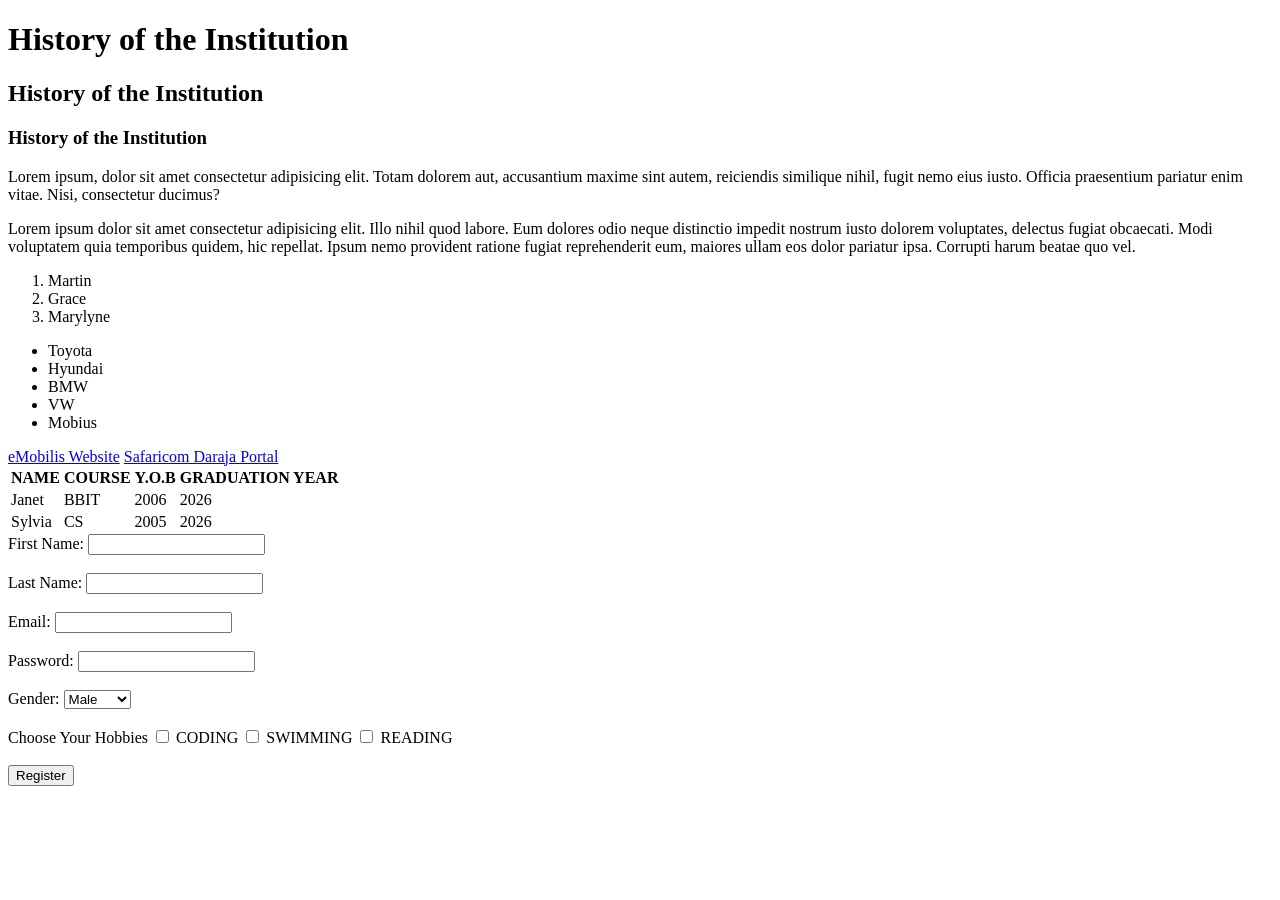
<file: index.html>
<!DOCTYPE html>
<html lang="en">
<head>
    <meta charset="UTF-8">
    <meta name="viewport" content="width=device-width, initial-scale=1.0">
    <title>Home - My School Website</title>
</head>
<body>
    <h1>History of the Institution</h1>
    <h2>History of the Institution</h2>
    <h3>History of the Institution</h3>
    <p>Lorem ipsum, dolor sit amet consectetur adipisicing elit. Totam dolorem aut, accusantium maxime sint autem, reiciendis similique nihil, fugit nemo eius iusto. Officia praesentium pariatur enim vitae. Nisi, consectetur ducimus?</p>
    <p>Lorem ipsum dolor sit amet consectetur adipisicing elit. Illo nihil quod labore. Eum dolores odio neque distinctio impedit nostrum iusto dolorem voluptates, delectus fugiat obcaecati. Modi voluptatem quia temporibus quidem, hic repellat. Ipsum nemo provident ratione fugiat reprehenderit eum, maiores ullam eos dolor pariatur ipsa. Corrupti harum beatae quo vel.</p>
    <ol>
        <li>Martin</li>
        <li>Grace</li>
        <li>Marylyne</li>
    </ol>
    <ul>
        <li>Toyota</li>
        <li>Hyundai</li>
        <li>BMW</li>
        <li>VW</li>
        <li>Mobius</li>
    </ul>
    <a href="https://emobilis.ac.ke/" target="_blank">eMobilis Website</a>
    <a href="https://developer.safaricom.co.ke/">Safaricom Daraja Portal</a>

    <table>
        <thead>
            <tr>
                <th>NAME</th>
                <th>COURSE</th>
                <th>Y.O.B</th>
                <th>GRADUATION YEAR</th>
            </tr>
        </thead>
        <tbody>
            <tr>
                <td>Janet</td>
                <td>BBIT</td>
                <td>2006</td>
                <td>2026</td>
            </tr>
            <tr>
                <td>Sylvia</td>
                <td>CS</td>
                <td>2005</td>
                <td>2026</td>
            </tr>
        </tbody>
    </table>

    <form action="">
        <label for="firstname">First Name:</label>
        <input type="text" id="firstname" name="firstname">
        <br><br>
        <label for="lastname">Last Name:</label>
        <input type="text" id="lastname" name="lastname">
        <br><br>
        <label for="email">Email:</label>
        <input type="email" id="email" name="email">
        <br><br>
        <label for="password">Password:</label>
        <input type="password" id="password" name="password">
        <br><br>
        <label for="gender">Gender:</label>
        <select name="gender" id="gender">
            <option value="male">Male</option>
            <option value="female">Female</option>
            <option value="other">Other</option>
        </select>
        <br><br>
        <label for="">Choose Your Hobbies</label>
        <input type="checkbox" id="coding" name="hobby" value="coding">
        <label for="coding">CODING</label>

        <input type="checkbox" id="swimming" name="hobby" value="swimming">
        <label for="swimming">SWIMMING</label>

        <input type="checkbox" id="reading" name="hobby" value="reading">
        <label for="reading">READING</label>


        <br><br>


        <button type="submit">Register</button>

    </form>








</body>
</html>
</file>
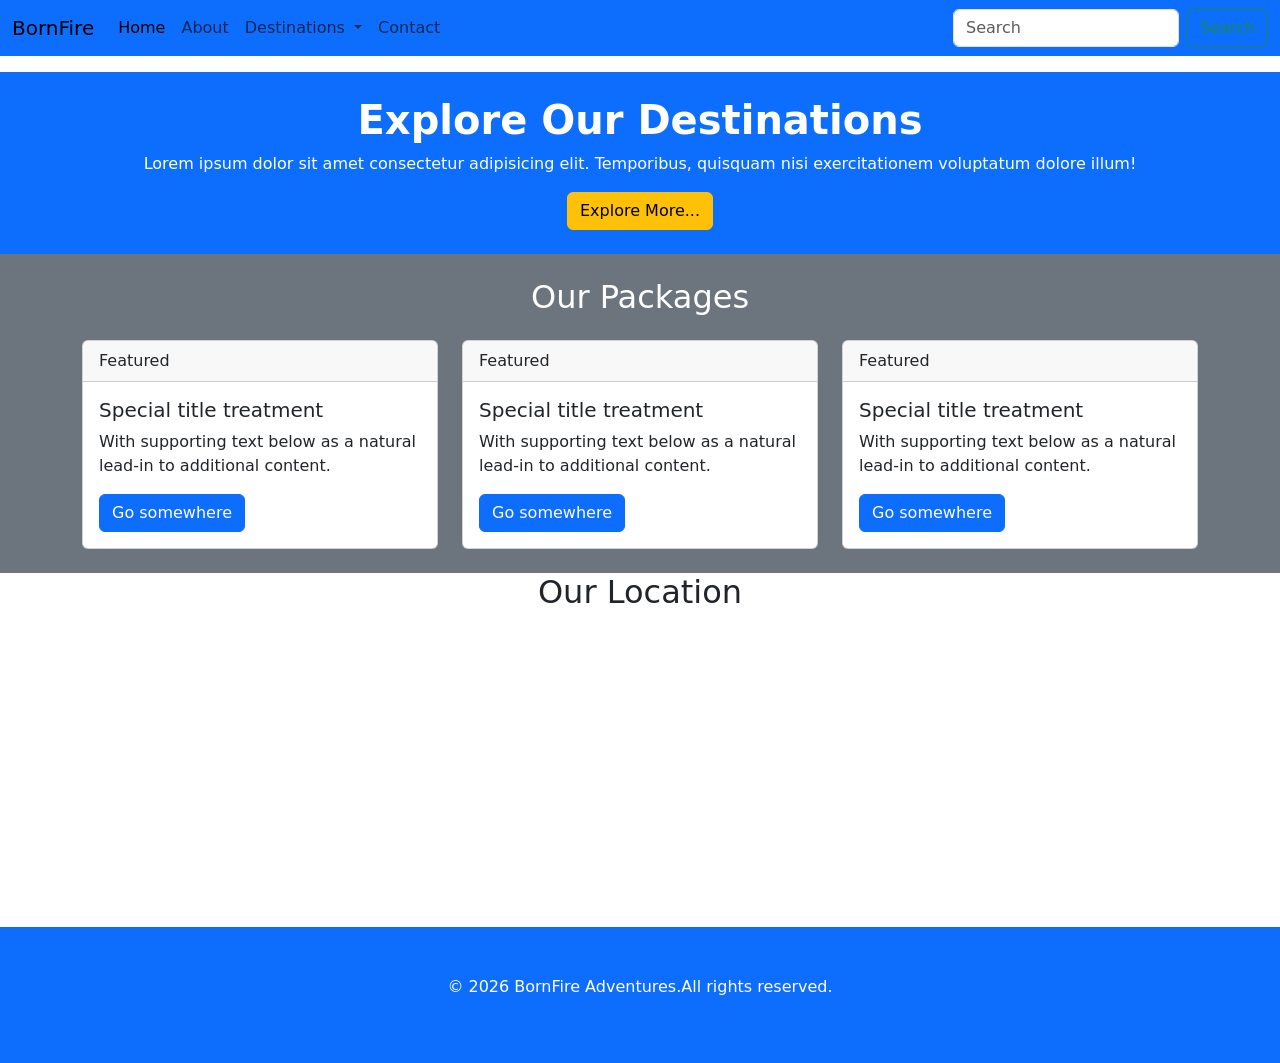
<file: bootstrap.html>
<!DOCTYPE html>
<html lang="en">

<head>
    <meta charset="UTF-8">
    <meta name="viewport" content="width=device-width, initial-scale=1.0">
    <title>BornFire</title>
    <link rel="stylesheet" href="https://cdn.jsdelivr.net/npm/bootstrap@5.3.8/dist/css/bootstrap.min.css">
</head>

<body>
    <nav class="navbar navbar-expand-lg bg-primary">
        <div class="container-fluid">
            <a class="navbar-brand" href="#">BornFire</a>
            <button class="navbar-toggler" type="button" data-bs-toggle="collapse"
                data-bs-target="#navbarSupportedContent" aria-controls="navbarSupportedContent" aria-expanded="false"
                aria-label="Toggle navigation">
                <span class="navbar-toggler-icon"></span>
            </button>
            <div class="collapse navbar-collapse" id="navbarSupportedContent">
                <ul class="navbar-nav me-auto mb-2 mb-lg-0">
                    <li class="nav-item">
                        <a class="nav-link active" aria-current="page" href="#">Home</a>
                    </li>
                    <li class="nav-item">
                        <a class="nav-link" href="#">About</a>
                    </li>
                    <li class="nav-item dropdown">
                        <a class="nav-link dropdown-toggle" href="#" role="button" data-bs-toggle="dropdown"
                            aria-expanded="false">
                            Destinations
                        </a>
                        <ul class="dropdown-menu">
                            <li><a class="dropdown-item" href="#">Uhuru Park</a></li>
                            <li><a class="dropdown-item" href="#">Zanzibar</a></li>
                            <li>
                                <hr class="dropdown-divider">
                            </li>
                            <li><a class="dropdown-item" href="#">Maasai Mara</a></li>
                        </ul>
                    </li>
                    <li class="nav-item">
                        <a class="nav-link" href="contact.html">Contact</a>
                    </li>
                </ul>
                <form class="d-flex" role="search">
                    <input class="form-control me-2" type="search" placeholder="Search" aria-label="Search" />
                    <button class="btn btn-outline-success" type="submit">Search</button>
                </form>
            </div>
        </div>
    </nav>
    <!-- Hero section -->
    <section class="bg-primary text-center mt-3 text-white py-4">
        <div class="container">
            <h1 class="fw-bold">Explore Our Destinations</h1>
            <p>Lorem ipsum dolor sit amet consectetur adipisicing elit. Temporibus, quisquam nisi exercitationem
                voluptatum dolore illum!</p>
            <a href="" class="btn btn-warning">Explore More...</a>
        </div>
    </section>

    <!-- Main section -->
    <section class="bg-secondary py-4">
        <div class="container">
            <h2 class="text-center text-white mb-4">Our Packages</h2>
            <div class="row">
                <div class="col-md-4 col-sm-4">
                    <div class="card">
                        <div class="card-header">
                            Featured
                        </div>
                        <div class="card-body">
                            <h5 class="card-title">Special title treatment</h5>
                            <p class="card-text">With supporting text below as a natural lead-in to additional content.
                            </p>
                            <a href="#" class="btn btn-primary">Go somewhere</a>
                        </div>
                    </div>
                </div>
                <div class="col-md-4 col-sm-4">
                    <div class="card">
                        <div class="card-header">
                            Featured
                        </div>
                        <div class="card-body">
                            <h5 class="card-title">Special title treatment</h5>
                            <p class="card-text">With supporting text below as a natural lead-in to additional content.
                            </p>
                            <a href="#" class="btn btn-primary">Go somewhere</a>
                        </div>
                    </div>
                </div>
                <div class="col-md-4 col-sm-4">
                    <div class="card">
                        <div class="card-header">
                            Featured
                        </div>
                        <div class="card-body">
                            <h5 class="card-title">Special title treatment</h5>
                            <p class="card-text">With supporting text below as a natural lead-in to additional content.
                            </p>
                            <a href="#" class="btn btn-primary">Go somewhere</a>
                        </div>
                    </div>
                </div>
            </div>
        </div>
    </section>

    <!-- Google map -->
     <section class="container text-center">
        <div>
            <h2>Our Location</h2>
            <iframe src="https://www.google.com/maps/embed?pb=!1m18!1m12!1m3!1d3988.8463045217245!2d36.79814067585833!3d-1.2647554356048083!2m3!1f0!2f0!3f0!3m2!1i1024!2i768!4f13.1!3m3!1m2!1s0x182f1741d28f6777%3A0xc89ebb559b0da912!2seMobilis%20Technology%20Training%20Institute!5e0!3m2!1ssw!2ske!4v1792060314711!5m2!1ssw!2ske" width="100%" height="300" style="border:0;" allowfullscreen="" loading="lazy" referrerpolicy="strict-origin-when-cross-origin"></iframe>
        </div>
     </section>
     <!-- Footer -->
      <footer class="bg-primary text-white text-center py-5">
        <p>&copy; 2026 BornFire Adventures.All rights reserved.</p>
      </footer>






    <script src="https://cdn.jsdelivr.net/npm/bootstrap@5.3.8/dist/js/bootstrap.bundle.min.js"></script>
</body>

</html>
</file>
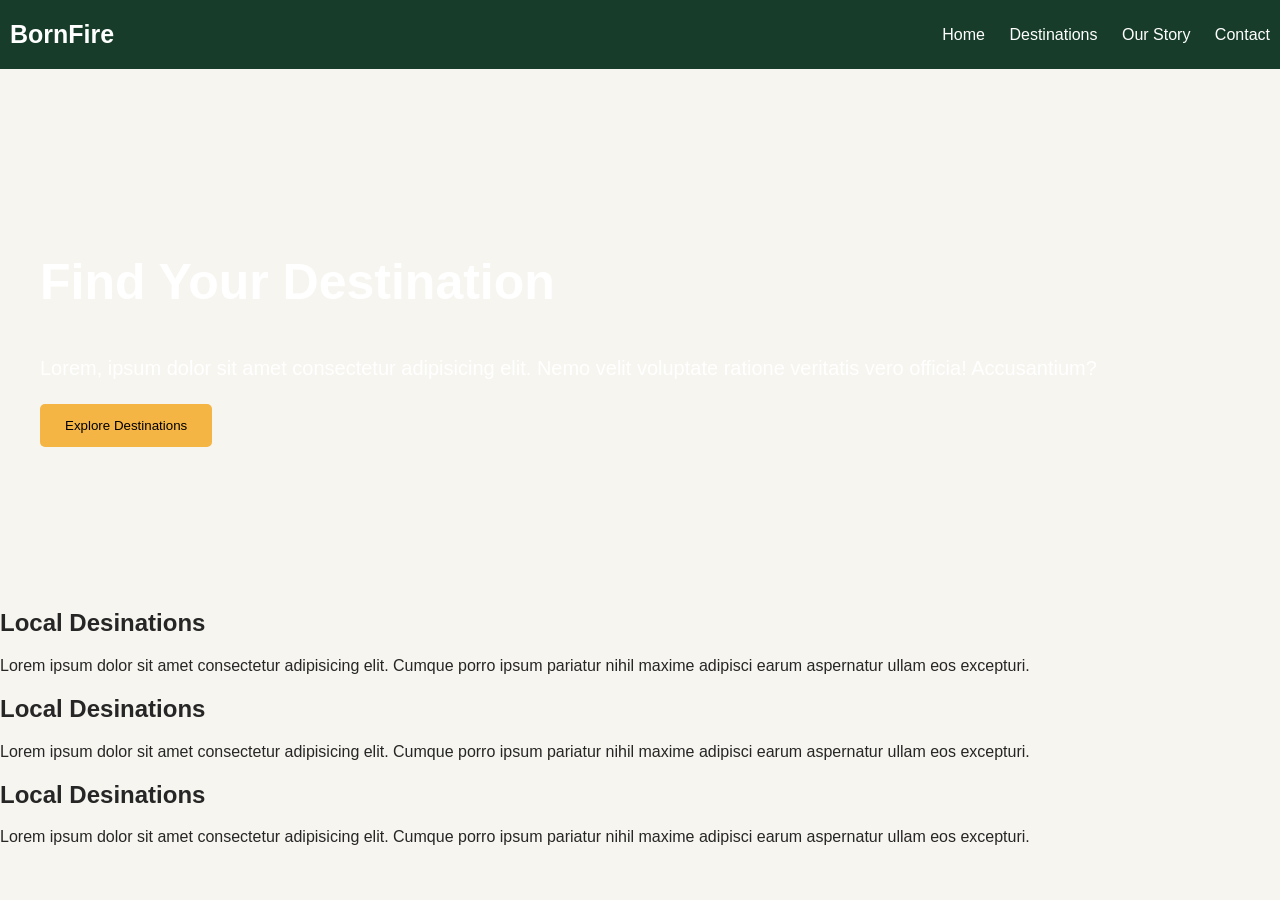
<file: home.html>
<!DOCTYPE html>
<html lang="en">
<head>
    <meta charset="UTF-8">
    <meta name="viewport" content="width=device-width, initial-scale=1.0">
    <title>Bornfire | Explore Nature</title>
    <link rel="stylesheet" href="assets/styles.css">
</head>
<body>
    <!-- Navigation section -->
     <nav>
        <div class="logo">BornFire</div>
        <div>
            <a href="">Home</a>
            <a href="">Destinations</a>
            <a href="">Our Story</a>
            <a href="">Contact</a>
        </div>
     </nav>
     <!-- Hero section -->
      <section class="hero">
        <div>
            <h1>Find Your Destination</h1>
            <p>Lorem, ipsum dolor sit amet consectetur adipisicing elit. Nemo velit voluptate ratione veritatis vero officia! Accusantium?</p>
            <button>Explore Destinations</button>
        </div>
      </section>
      <section class="columns">
        <div class="column">
            <h2>Local Desinations</h2>
            <p>Lorem ipsum dolor sit amet consectetur adipisicing elit. Cumque porro ipsum pariatur nihil maxime adipisci earum aspernatur ullam eos excepturi.</p>
        </div>
        <div class="column">
            <h2>Local Desinations</h2>
            <p>Lorem ipsum dolor sit amet consectetur adipisicing elit. Cumque porro ipsum pariatur nihil maxime adipisci earum aspernatur ullam eos excepturi.</p>
        </div>
        <div class="column">
            <h2>Local Desinations</h2>
            <p>Lorem ipsum dolor sit amet consectetur adipisicing elit. Cumque porro ipsum pariatur nihil maxime adipisci earum aspernatur ullam eos excepturi.</p>
        </div>

      </section>
     
</body>
</html>
</file>
<file: assets/styles.css>
body{
    margin: 0;
    font-family: Arial, sans-serif;
    background-color: #f7f5ef;
    color: #262626;
}
nav{
    display: flex;
    justify-content: space-between;
    align-items: center;
    background-color: #173d2a;
    padding: 20px 10px;
}
.logo{
    color: white;
    font-size: 25px;
    font-weight: bold;
}

nav a{
    color: white;
    text-decoration: none;
    margin-left: 20px;
}

nav a:hover{
    color: red;
}

.hero{
    min-height: 400px;
    background-image: url("https://images.pexels.com/photos/10902290/pexels-photo-10902290.jpeg");
    background-size: cover;
    background-position: center;
    display: flex;
    align-items: center;
    padding: 60px 40px;
    color: white;

}

.hero h1{
    font-size: 50px;

}
.hero p{
    font-size: 20px;
    line-height: 1.6;
}

.hero button{
    background-color: #f5b544;
    color: black;
    border: none;
    padding: 14px 25px;
    border-radius: 5px;
    cursor: pointer;

}
/* Contact Styles */
.hero-contact{
    background-color:#173d2a ;
    color: white;
    text-align: center;
    padding: 45px 20px;
}

.hero-contact h1{
    font-size: 36px;
}

.hero-contact p{
    font-size: 16px;
}

.container{
    display: flex;
    gap: 40px;
    padding: 50px;
}
.left,.right{
    background-color: #173d2a;
    padding: 20px;
    flex: 1;
}
.left img{
    width: 100%;
    height: 400px;
    border-radius: 10px;
}
label{
    display: block;
    margin-top: 20px;
    margin-bottom: 7px;
}
</file>
